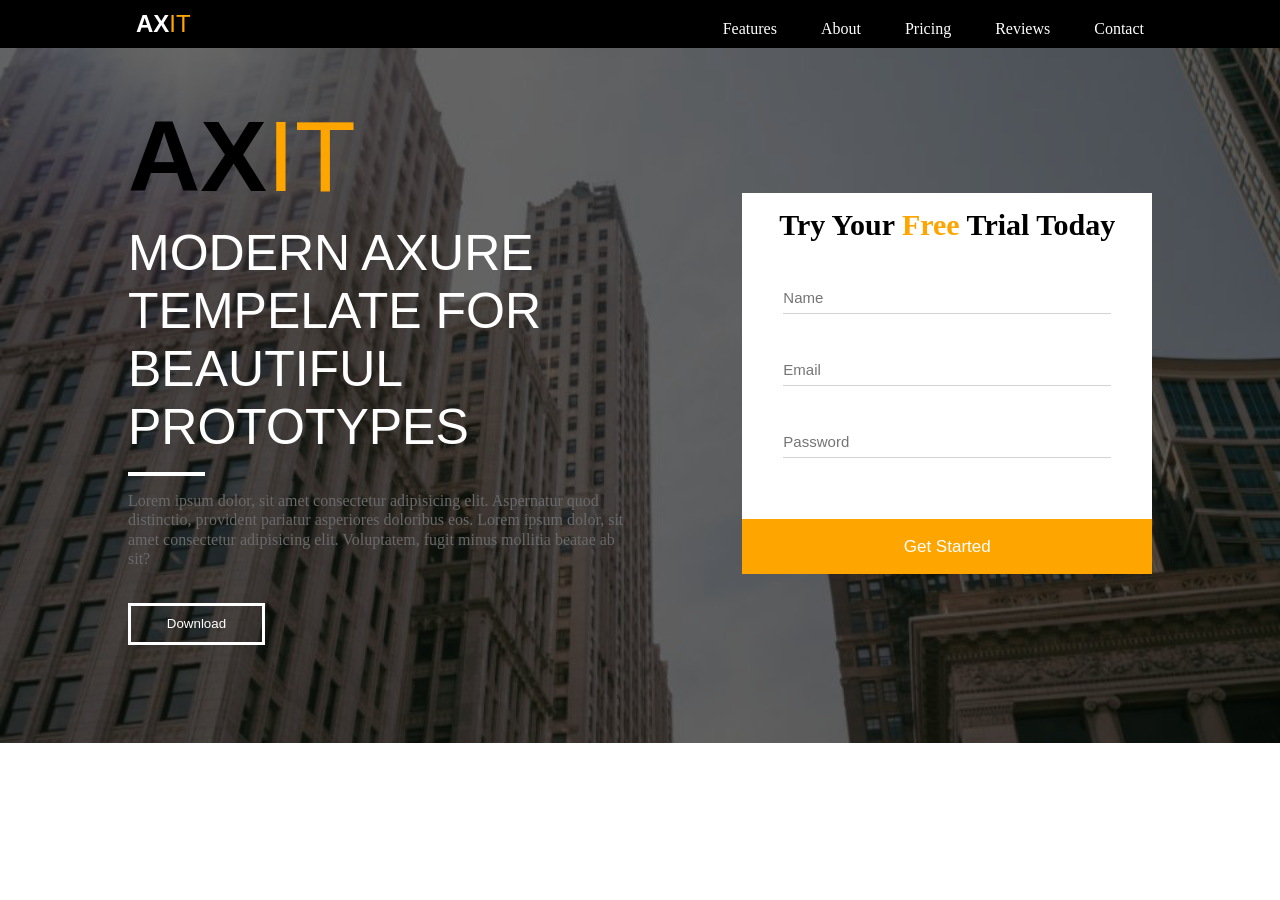
<file: Axit/index.html>
<!DOCTYPE html>
<html lang="en">
<head>
    <meta charset="UTF-8">
    <meta name="viewport" content="width=, initial-scale=1.0">
    <title>Nav</title>
    <link rel="stylesheet" href="assets/style.css">
</head>
<body>
     
    <nav>
        <div class="container">
            <h1>
                <a href="#">Ax<span class="orange">it</span></a>
            </h1>
            <ul class="float-right">
                <li >
                    <a href="">Features</a>
                </li>
                <li>
                    <a href="">About</a>
                </li>
                <li>
                    <a href="">Pricing</a>
                </li>
                <li>
                    <a href="">Reviews</a>
                
                </li>
                <li>
                    <a href="">Contact</a>
                </li>
            </ul>
            <div class="clear"></div>
            
        </div>
    </nav>
    <section class="bg-image">
        <div class="overlay">
            <div class="container">
                <div class="left-side">
                    <h2>AX<span class="orange">it</span></h2>
                    <p class="font-style">modern axure tempelate for beautiful prototypes</p>
                    <hr>
                    <p class="dimgrey">Lorem ipsum dolor, sit amet consectetur adipisicing elit. Aspernatur quod distinctio, provident pariatur asperiores doloribus eos. Lorem ipsum dolor, sit amet consectetur adipisicing elit. Voluptatem, fugit minus mollitia beatae ab sit?</p>
                    <button type="button" class="left">Download</button>
                </div>
                <div class="right-side bg-white">
                    <h3>Try Your <span class="free-color">Free</span> Trial Today</h3>
                     <form>
                    <input type="text" placeholder="Name" name="name">
                    <input type="email" placeholder="Email" name="email">
                    <input type="password" placeholder="Password" name="pass">
                    <button type="submit" class="right">Get Started</button>
                    </form>
                </div>
                <div class="clear2"></div>
            </div>
        </div>
            
    </section>
</body>
</html>
</file>
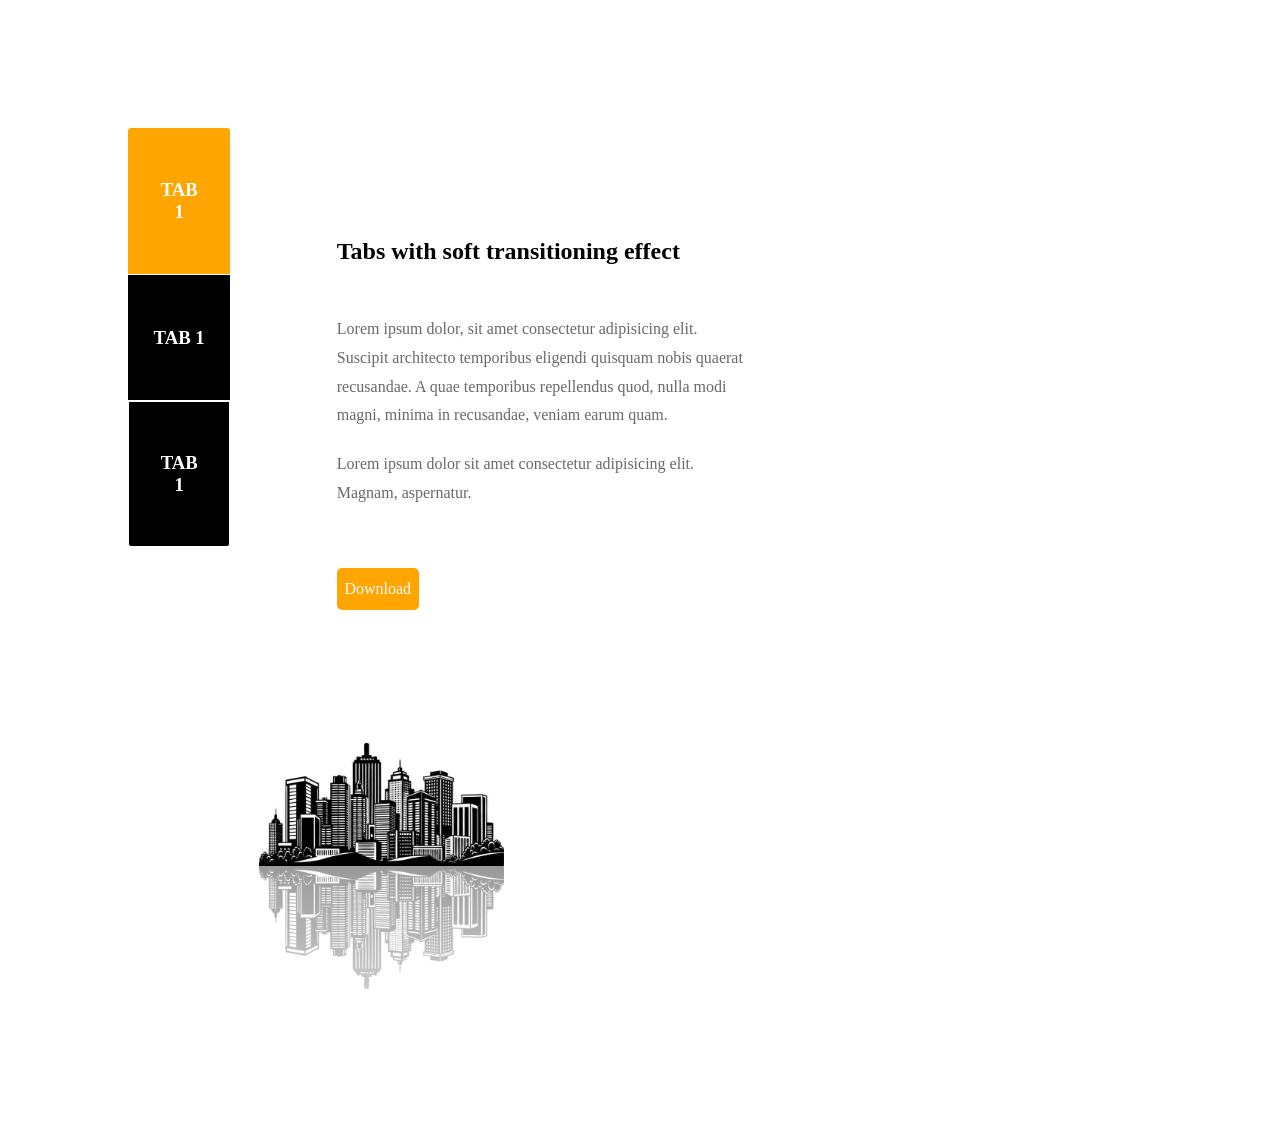
<file: Building-section/index.html>
<!DOCTYPE html>
<html lang="en">
<head>
    <meta charset="UTF-8">
    <meta name="viewport" content="width=device-width, initial-scale=1.0">
    <title>Building Section</title>
    <link rel="stylesheet" href="style.css">
</head>
<body>
    <section>
        <div class="container">
            <!-- Left side -->
            <div class="card">
               <div class="left-card border-top">
                    <h3>TAB 1</h3>
                </div>
            
                <div class="left-card black">
                    <h3>TAB 1</h3>
                </div>

                <div class="left-card black border-bottom">
                <h3>TAB 1</h3>
                </div> 
            </div> 
                
            <!-- center of page -->
            <div class="center-page">
                <div>
                    <h2>Tabs with soft transitioning effect</h2>
                    <p>Lorem ipsum dolor, sit amet consectetur adipisicing elit. Suscipit architecto temporibus eligendi quisquam nobis quaerat recusandae. A quae temporibus repellendus quod, nulla modi magni, minima in recusandae, veniam earum quam.</p>
                    <p>Lorem ipsum dolor sit amet consectetur adipisicing elit. Magnam, aspernatur.</p>
                    <a href="#">Download</a>
                </div>
            </div>
            <!-- picture -->
            <div class="pic">
                <img src="assests/images.jpg" alt="building">
            </div>
            
            
        </div>
    </section>
</body>
</html>
</file>
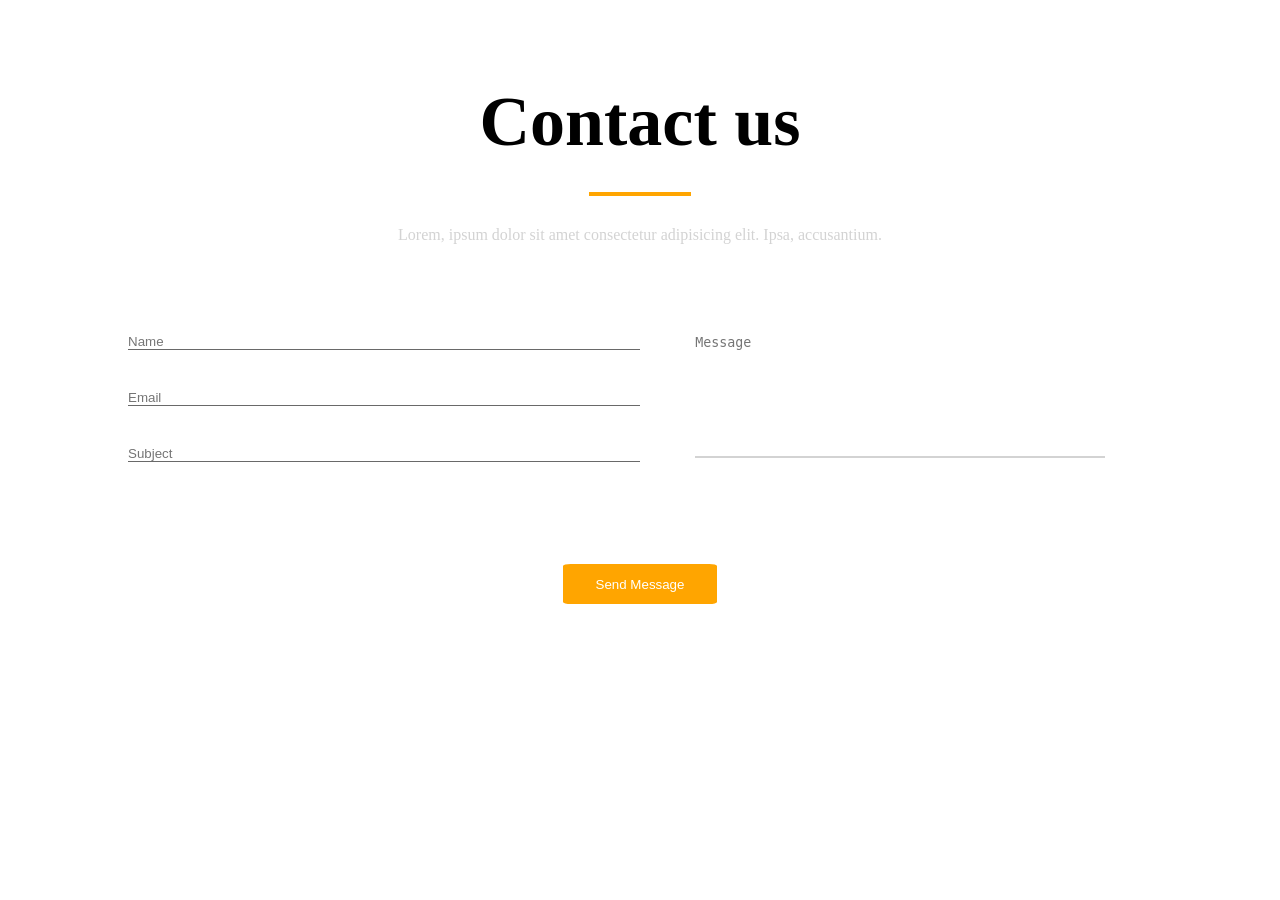
<file: contact-us/index.html>
<!DOCTYPE html>
<html lang="en">
<head>
    <meta charset="UTF-8">
    <meta name="viewport" content="width=device-width, initial-scale=1.0">
    <title>contact us</title>
    <link rel="stylesheet" href="style.css">
</head>
<body>
    <section>
        <div class="container">
            <h1>Contact us</h1>
            <hr>
            <p>Lorem, ipsum dolor sit amet consectetur adipisicing elit. Ipsa, accusantium.</p>
            <form method="post">
                <div class="inline-block">
                    <input type="text" name="name" placeholder="Name" class="style">
                    <input type="email" name="email" placeholder="Email" class="style">
                    <input type="text" name="subject" placeholder="Subject" class="style">
                </div>      
                <textarea name="message" placeholder="Message"></textarea>
                <button type="submit">Send Message</button>
            </form>
        </div>
    </section>
</body>
</html>
</file>
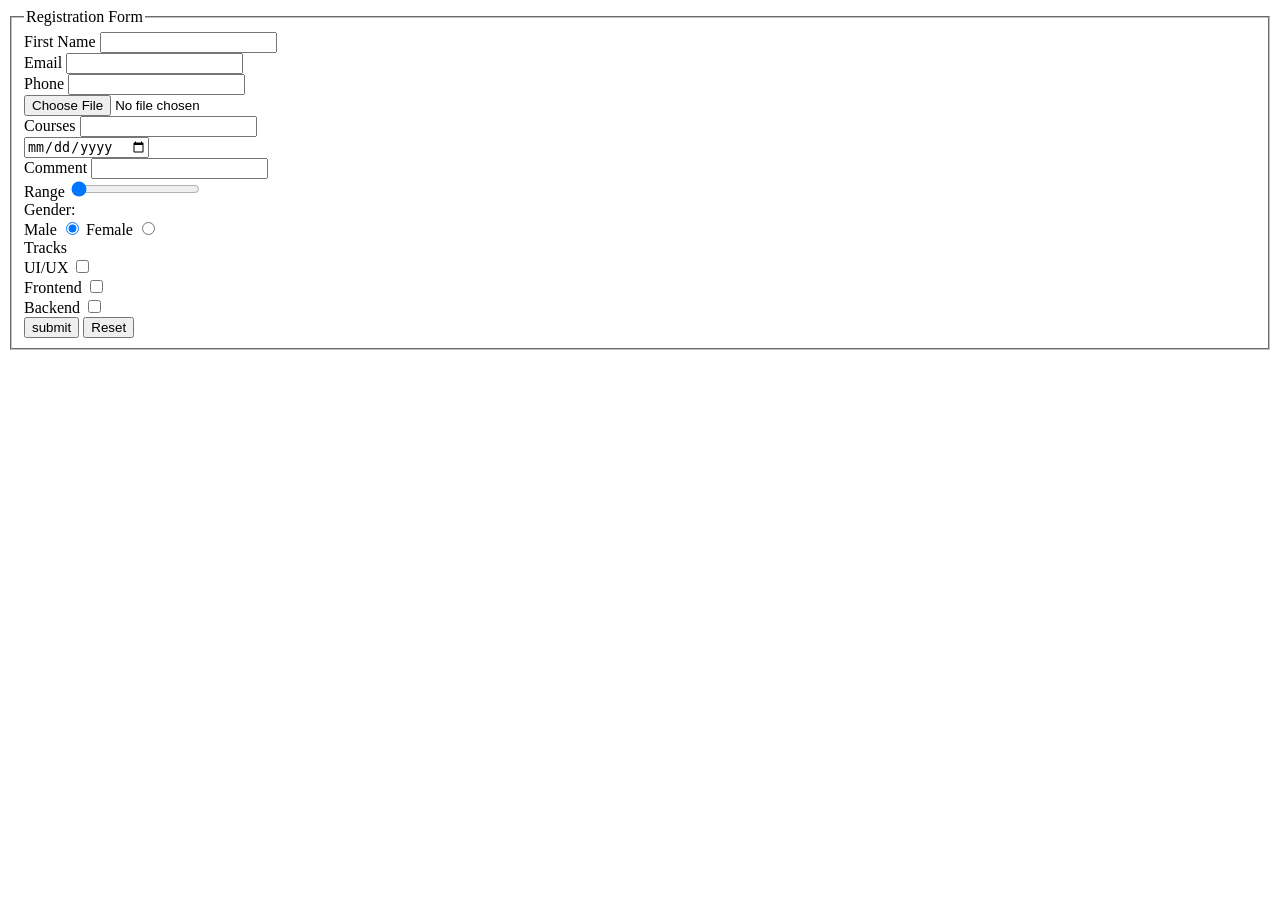
<file: Html Form/index.html>
<!DOCTYPE html>
<html lang="en">
<head>
    <meta charset="UTF-8">
    <meta name="viewport" content="width=device-width, initial-scale=1.0">
    <title>Register form</title>
</head>
<body>
    <form>
        <fieldset>
            <legend>Registration Form</legend>

            <label for="FName">First Name</label>
            <input type="text" maxlength="5" name="firstName" pattern="[A-Za-z]+" title="Enter 1 to 5 letters only. Numbers and special characters are not allowed." id="FName">
            <br>
            <label for="email">Email</label>
            <input type="email" id="email" name="Email" pattern="[a-z0-9._%+-]+@[a-z0-9.-]+\.[a-z]{2,4}$" required>
            <br>
            <label for="phone">Phone</label>
            <input type="tel" id="phone" name="Phone" pattern="^01[0125][0-9]{8}$"  maxlength="11">
            <br>
            <input type="file"  accept=".png,image/png">
            <br>
            <label for="course">Courses</label>
            <input list="courses" name="Course" id="course">
            <datalist id="courses">
                <option value="html"></option>
                <option value="css"></option>
                <option value="js"></option>
                <option value="react"></option>
            </datalist>
            <br>
            <input type="date" name="date" required>
            <br>
            <label for="comment">Comment</label>
            <input type="text" id="comment" mame="Comment" pattern="[A-Za-z]" required>
            <br>
            <label for="range">Range</label>
            <input type="range" min="100" max="200" value="100" name="Range" >
            <br>
            <label for="gender">Gender:</label>
            <br>
            <label for="male">Male</label>
            <input type="radio" name="Gender" id="male" checked>
            <label for="female">Female</label>
            <input type="radio" name="Gender" id="female" >
            <br>
            <label>Tracks</label>
            <br>
            <label for="ui">UI/UX</label>
            <input type="checkbox" name="ui_ux" id="ui">
            <br>
            <label for="front">Frontend</label>
            <input type="checkbox" name="frontend" id="front">
            <br>
            <label for="back">Backend</label>
            <input type="checkbox" name="backend" id="back">
            <br>
            <button type="submit">submit</button>
            <button type="reset">Reset</button>
        </fieldset>
        

    </form>
</body>
</html>
</file>
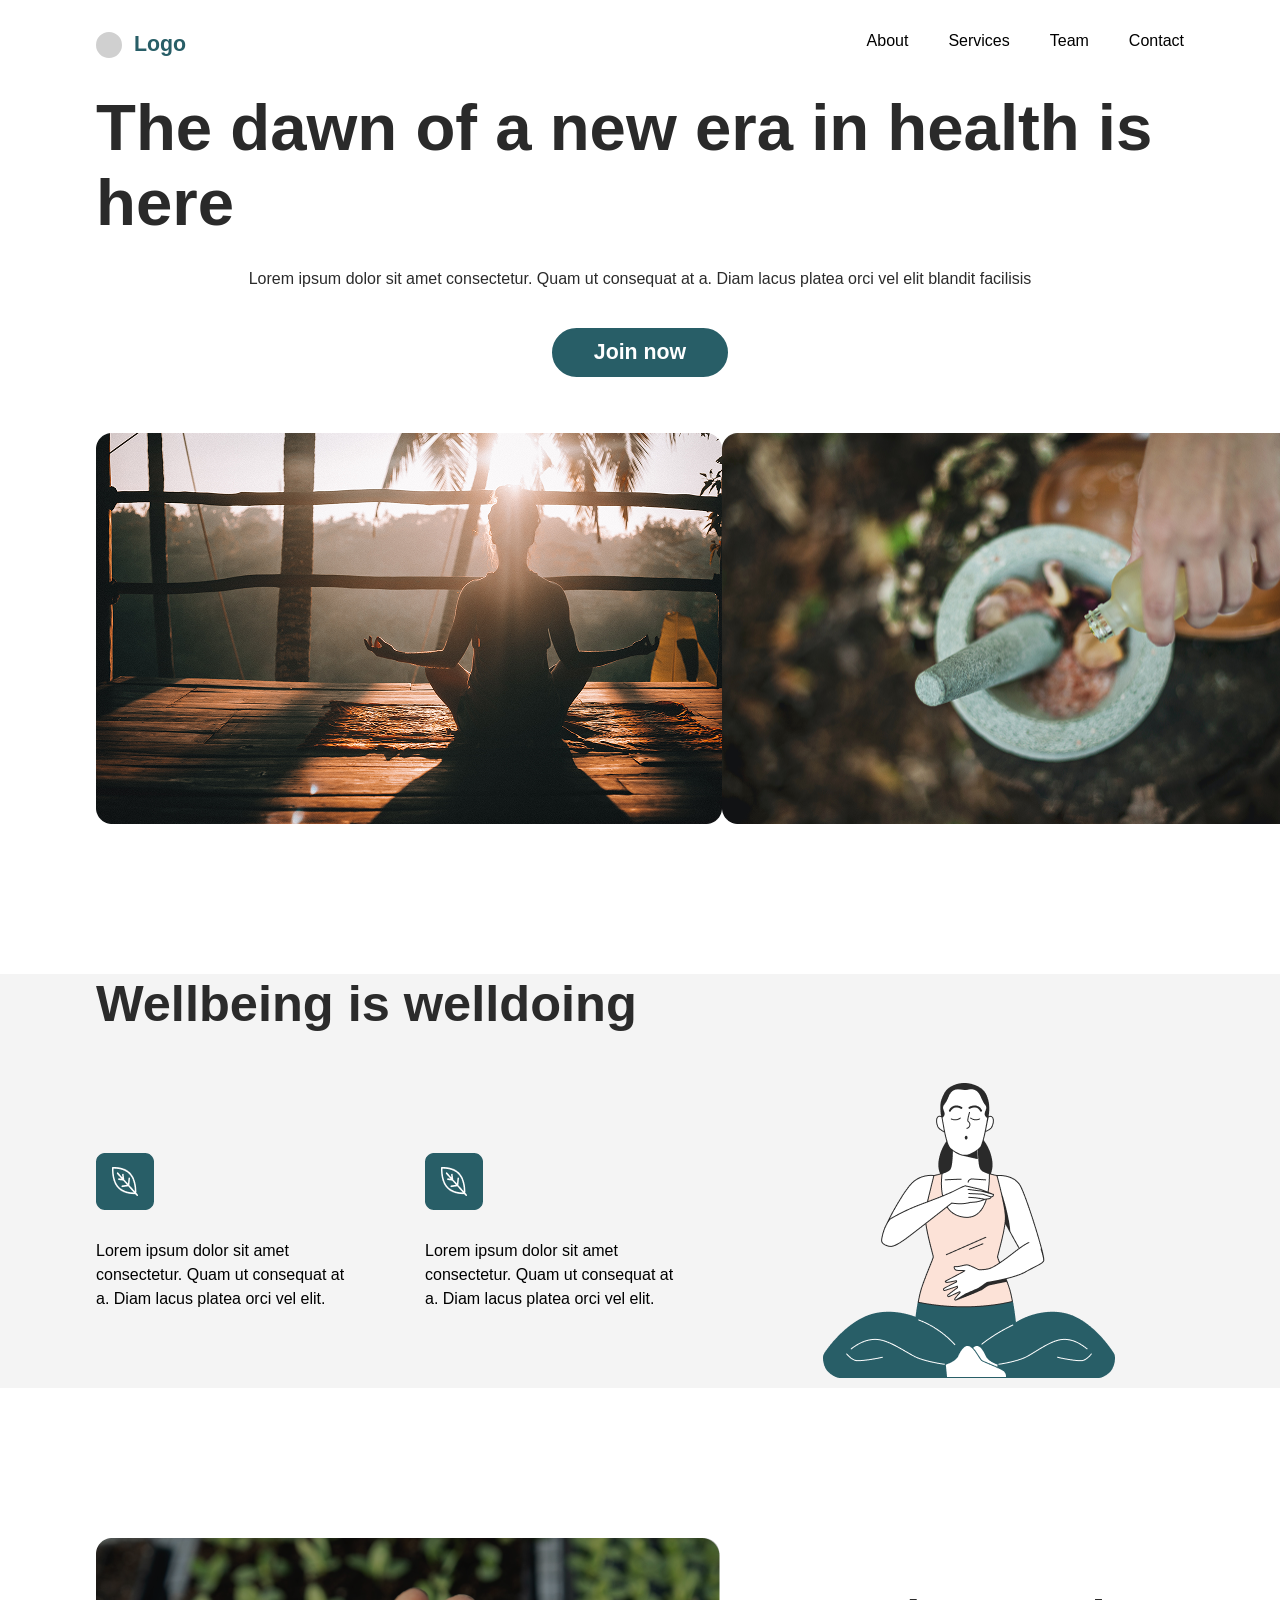
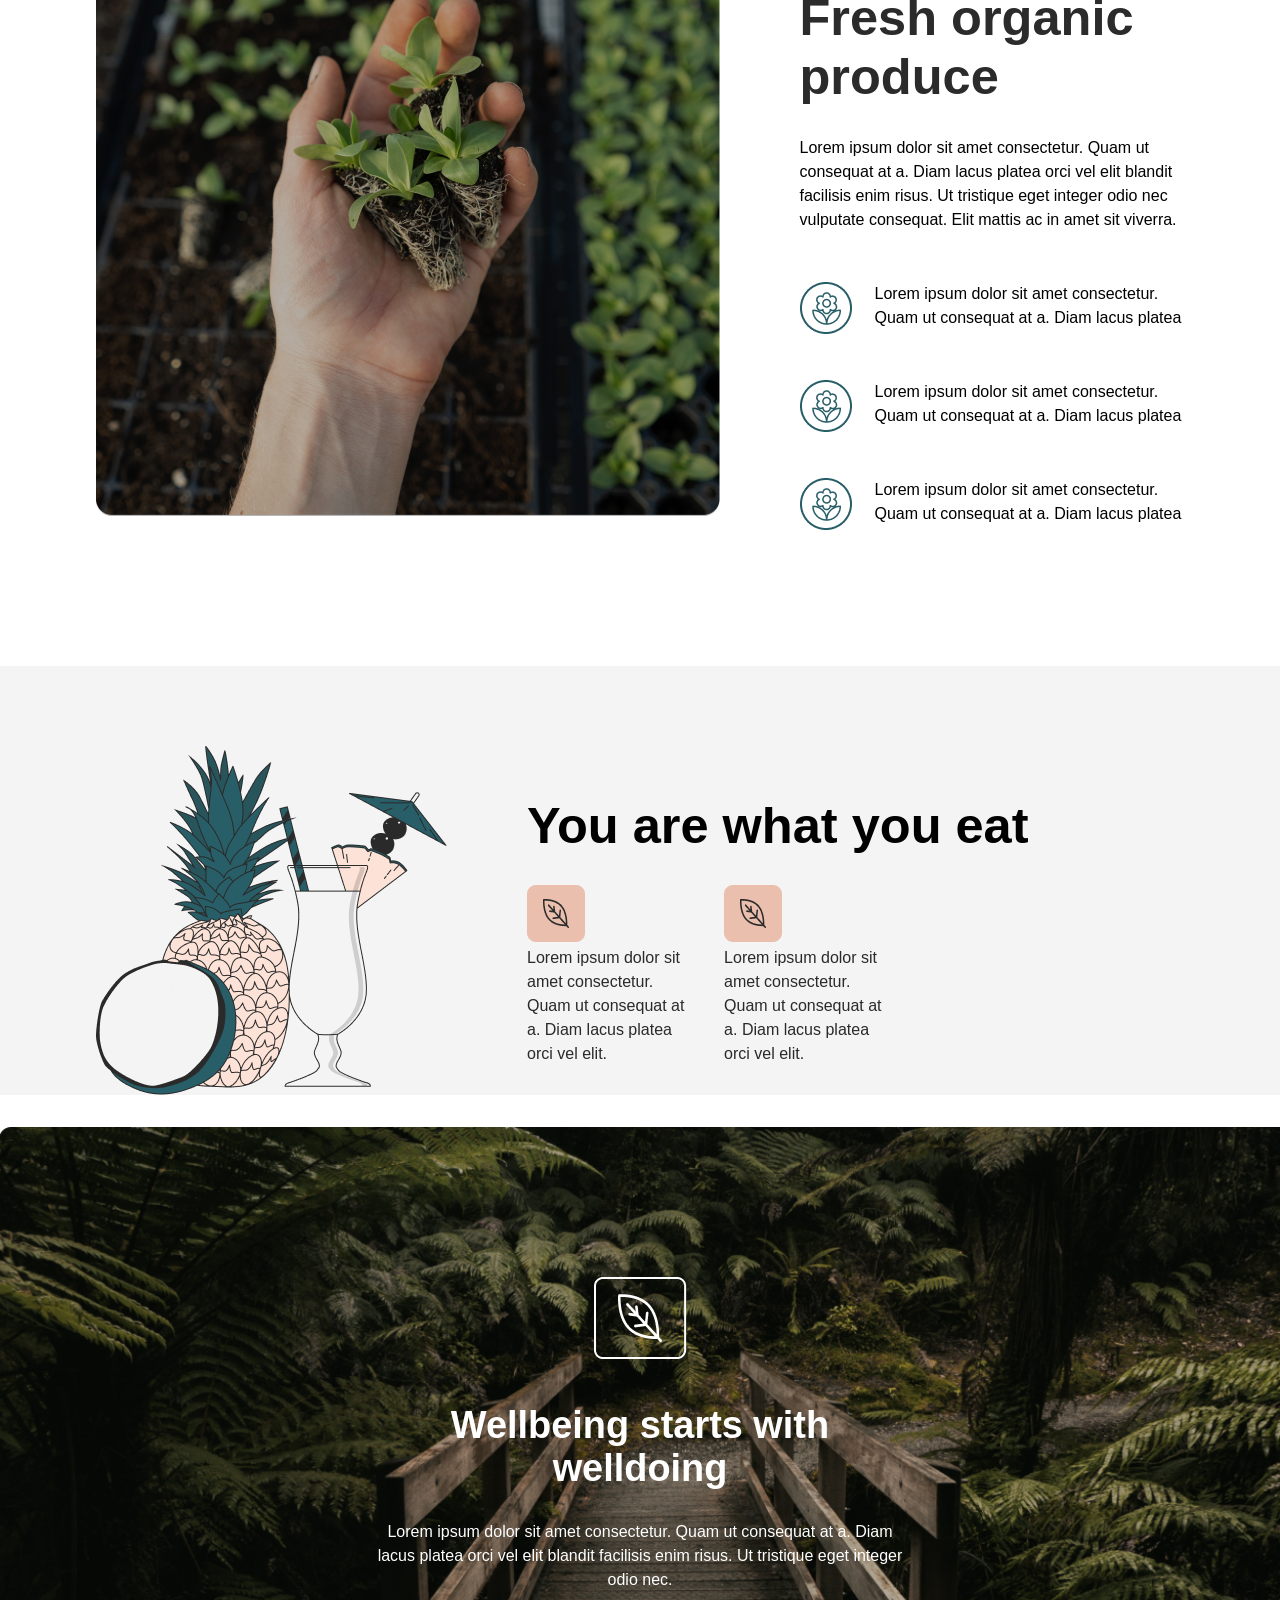
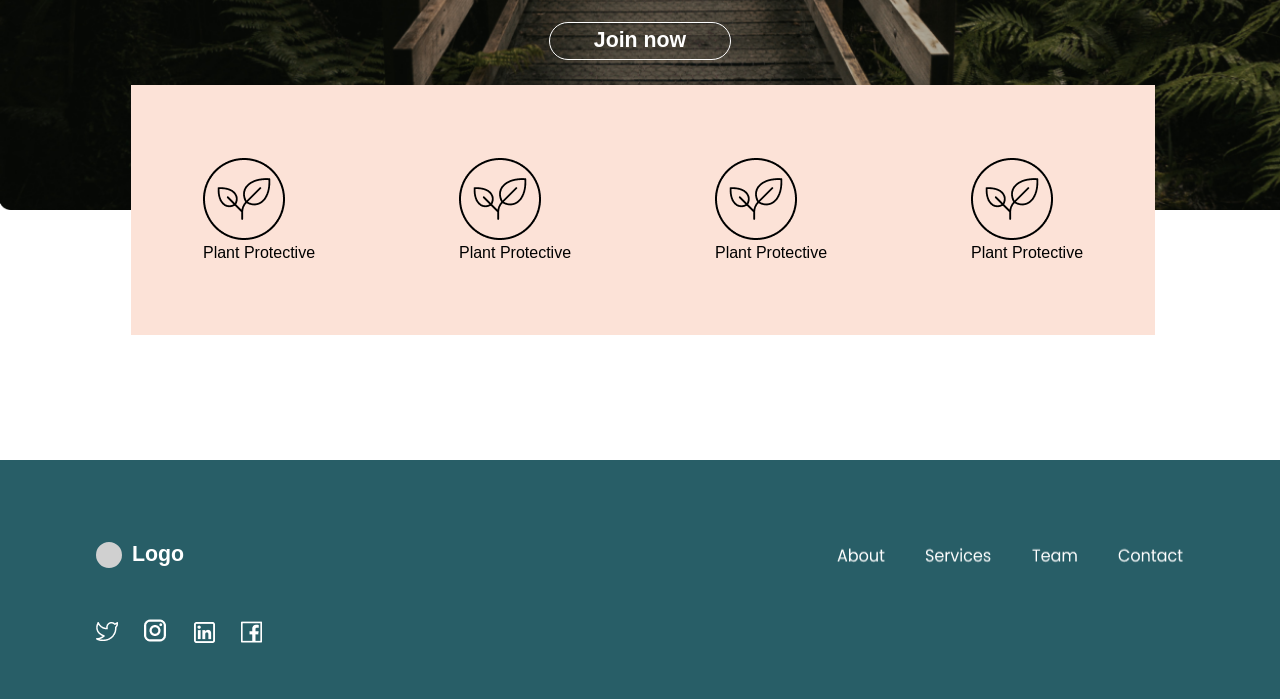
<file: Logo/index.html>
<!DOCTYPE html>
<html lang="en">
<head>
    <meta charset="UTF-8">
    <meta name="viewport" content="width=device-width, initial-scale=1.0">
    <title>Logo</title>
    <link rel="stylesheet" href="assets/style.css">
</head>
<body>
    <nav>
        <div class="container flex justify-between">
            <div class="logo flex">
                <div class="circle-logo"></div>
                <h1>Logo</h1>
            </div>
            <ul class="nav-ul flex">
                <li>About</li>
                <li>Services</li>
                <li>Team</li>
                <li>Contact</li>
            </ul>
        </div>
    </nav>
    <section>
        <div class="container main-sec">
            <h2>The dawn of a new era in health is here</h2>
            <p>Lorem ipsum dolor sit amet consectetur. Quam ut consequat at a. Diam lacus platea orci vel elit blandit facilisis</p>
            <button>Join now</button>
            <div class="main-img flex justify-between">
                <img src="assets/main-img-1.png" alt="image">
                <img src="assets/main-img2.png" alt="image">
            </div>
        </div>
    </section>
    <section class="bg-color">
        <div class="container wellbeing-sec">
            <h2>Wellbeing is welldoing</h2>
            <div class="wellbeing-cards flex">
                <div class="wellbeing-card">
                    <img src="assets/Group 1.png" alt="leaf">
                    <p>Lorem ipsum dolor sit amet consectetur. Quam ut consequat at a. Diam lacus platea orci vel elit.</p>
                </div>
                <div class="wellbeing-card">
                    <img src="assets/Group 1.png" alt="leaf">
                    <p>Lorem ipsum dolor sit amet consectetur. Quam ut consequat at a. Diam lacus platea orci vel elit.</p>
                </div>
                <img src="assets/Group.png" alt="woman">
            </div>
        </div>
    </section>
    <section>
        <div class="container fresh-produce-sec flex">
            <img src="assets/Group 15.png" alt="plant" class="img1">
            <div class="fresh-heading">
                <h2>Fresh organic produce</h2>
                <p>Lorem ipsum dolor sit amet consectetur. Quam ut consequat at a. Diam lacus platea orci vel elit blandit facilisis enim risus. Ut tristique eget integer odio nec vulputate consequat. Elit mattis ac in amet sit viverra.</p>
                <div class="fresh-details flex">
                    <img src="assets/Icon.png" alt="flower">
                    <p>Lorem ipsum dolor sit amet consectetur. Quam ut consequat at a. Diam lacus platea</p>
                </div>
                <div class="fresh-details flex">
                    <img src="assets/Icon.png" alt="flower">
                    <p>Lorem ipsum dolor sit amet consectetur. Quam ut consequat at a. Diam lacus platea</p>
                </div>
                <div class="fresh-details flex">
                    <img src="assets/Icon.png" alt="flower">
                    <p>Lorem ipsum dolor sit amet consectetur. Quam ut consequat at a. Diam lacus platea</p>
                </div>
            </div>
        </div>
    </section>
    <section class="bg-color">
        <div class="container what-you-eat flex">
            <img src="assets/Illustration 2.png" alt="pineapple">
            <div class="what-eat-heading">
                <h2>You are what you eat</h2>
                <div class="flex">
                    <div class="what-eat-details">
                        <img src="assets/Group 2.png" alt="leaf">
                        <p>Lorem ipsum dolor sit amet consectetur. Quam ut consequat at a. Diam lacus platea orci vel elit.</p>
                    </div>
                    <div class="what-eat-details">
                        <img src="assets/Group 2.png" alt="leaf">
                        <p>Lorem ipsum dolor sit amet consectetur. Quam ut consequat at a. Diam lacus platea orci vel elit.</p>
                    </div>
                    
                </div>
            </div>
        </div>
    </section>
    <section class="bg-img position-relative">
        <div class="container welldoing-starts-sec">
            <div class="welldoing-starts-details">
                <img src="assets/Icon2.png" alt="leaf">
                <h2>Wellbeing starts with welldoing</h2>
                <p>Lorem ipsum dolor sit amet consectetur. Quam ut consequat at a. Diam lacus platea orci vel elit blandit facilisis enim risus. Ut tristique eget integer odio nec.</p>
                <button>Join now</button>
            </div>
            
            
        </div>
        <div class="Plant-protective bg-flat-white flex justify-around">
                <div class="Plant-Protective-details">
                    <img src="assets/plant.png" alt="plant">
                    <p>Plant Protective</p>
                </div>
                <div class="Plant-Protective-details">
                    <img src="assets/plant.png" alt="plant">
                    <p>Plant Protective</p>
                </div>
                <div class="Plant-Protective-details">
                    <img src="assets/plant.png" alt="plant">
                    <p>Plant Protective</p>
                </div>
                <div class="Plant-Protective-details">
                    <img src="assets/plant.png" alt="plant">
                    <p>Plant Protective</p>
                </div>
            </div>
    </section>
    <footer class="bg-green">
        <div class="container">
            <div class="logo flex justify-between">
                <div class="flex">
                     <div class="circle-logo"></div>
                     <h2>Logo</h2>
                </div>
                <img src="assets/Nav Bar.png" alt="navbar">
            </div>
            <div class="icons">
                <img src="assets/Frame 2.png" alt="icons">
            </div>
        </div>
    </footer>
</body>
</html>
</file>
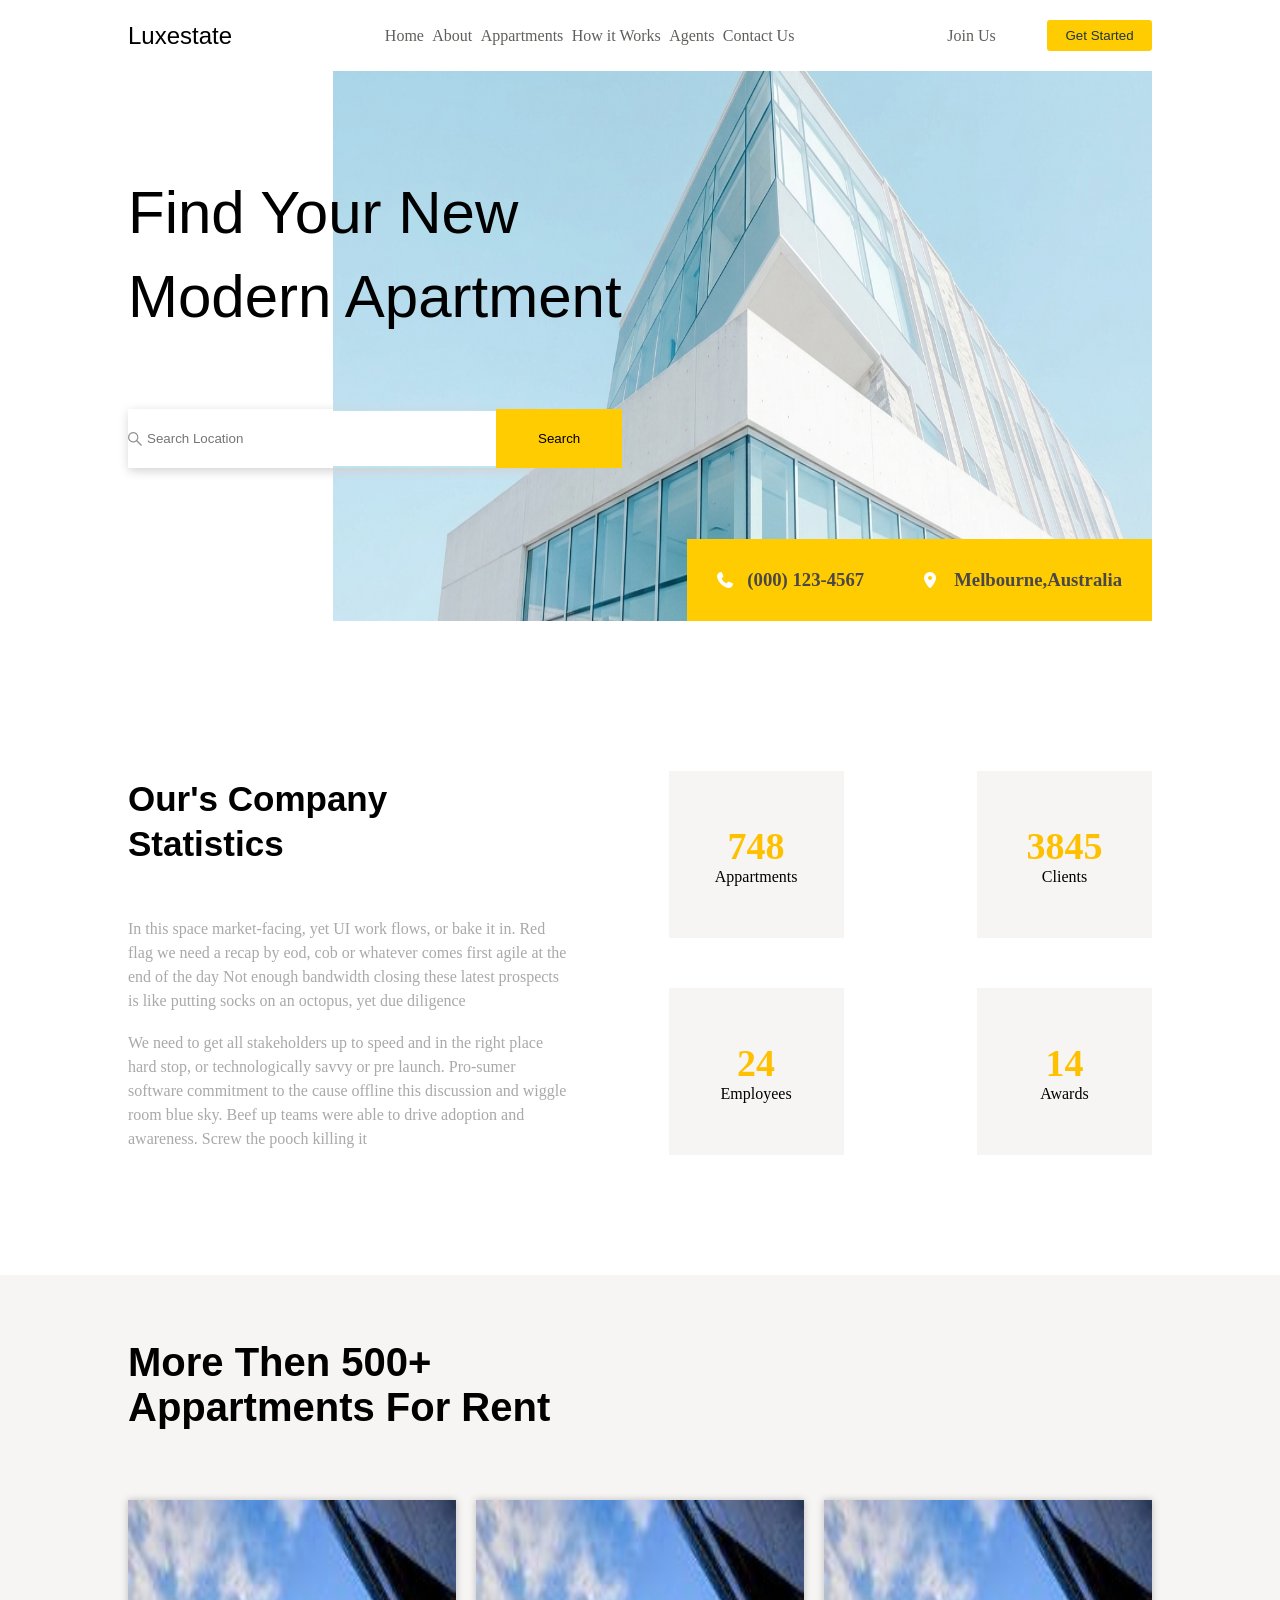
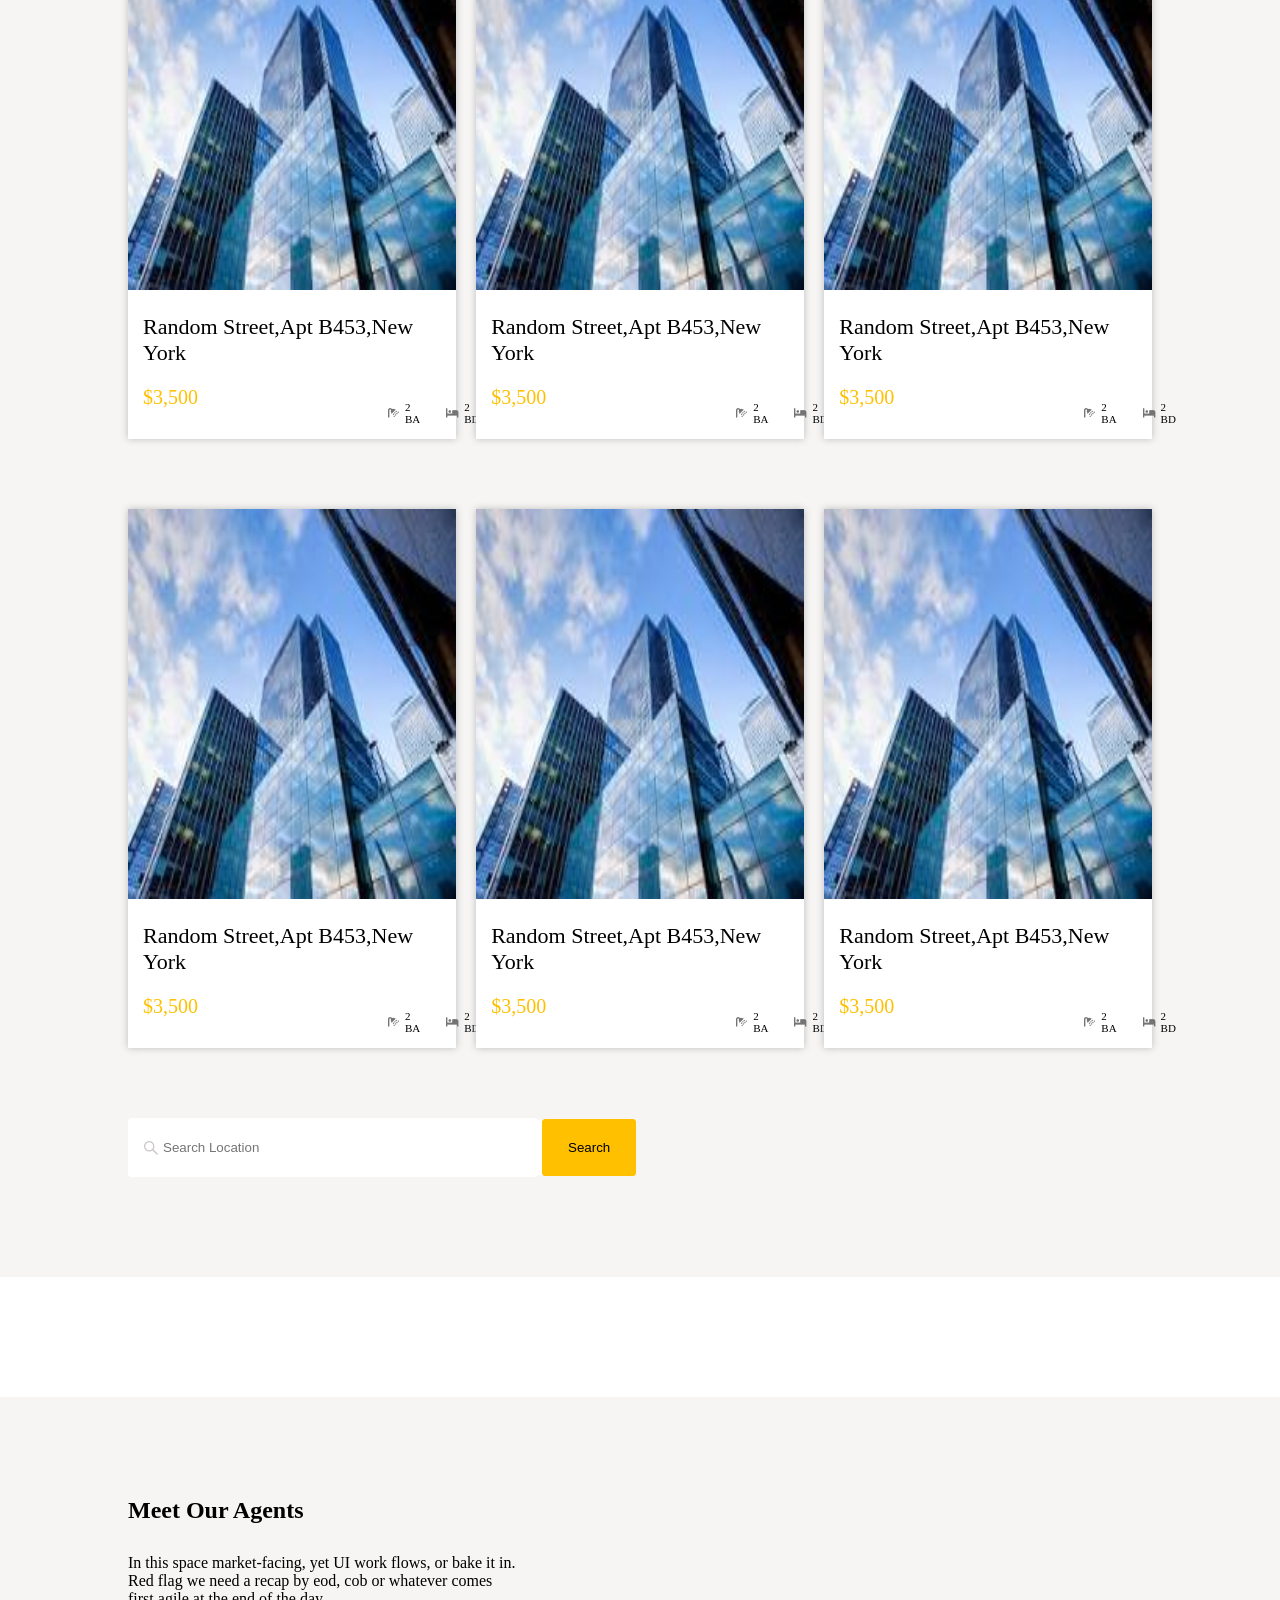
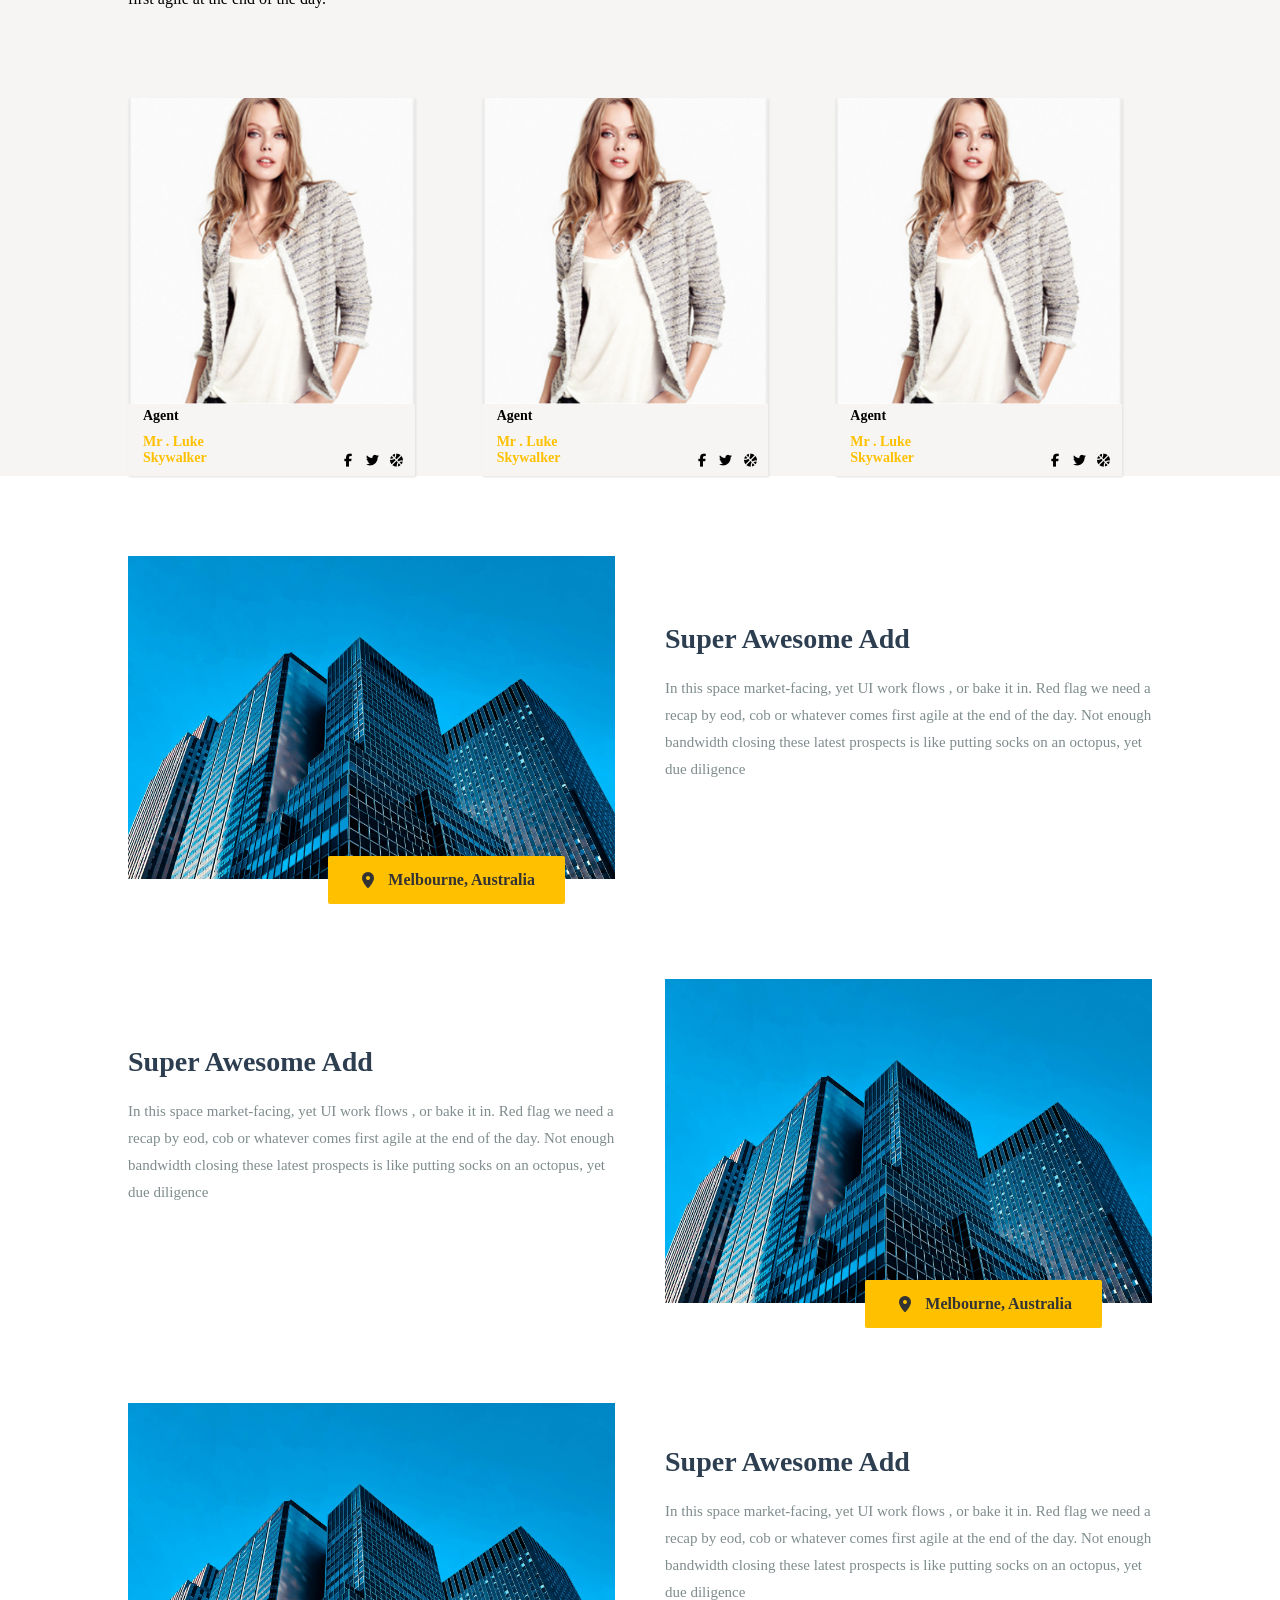
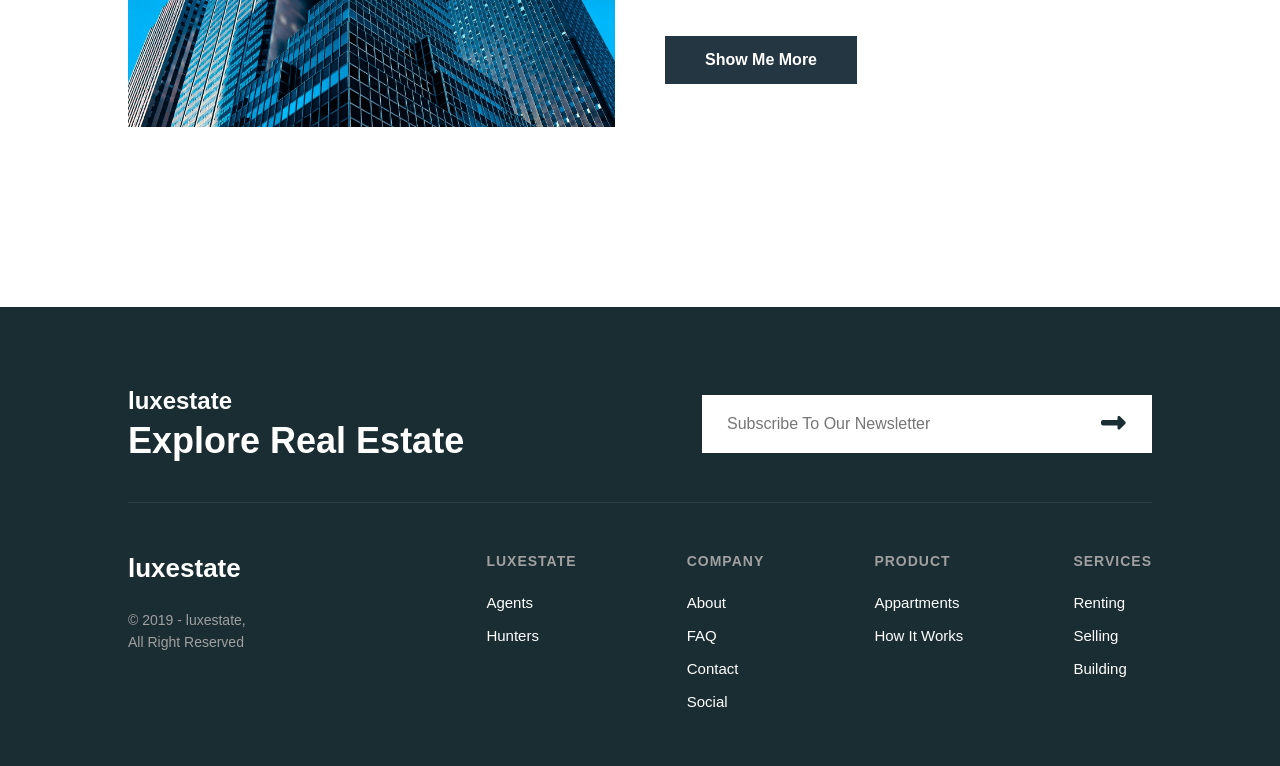
<file: luxestate/index.html>
<!DOCTYPE html>
<html lang="en">
<head>
    <meta charset="UTF-8">
    <meta name="viewport" content="width=device-width, initial-scale=1.0">
    <title>Luxestate</title>
    <link rel="stylesheet" href="assets/all.min.css">
    <link rel="stylesheet" href="assets/style.css">
</head>
<body>
    <nav>
        <div class="container flex justify-around align-item">
            <h1>Luxestate</h1>
            <ul class="ul-nav flex justify-around">
                <li>Home</li>
                <li>About</li>
                <li>Appartments</li>
                <li>How it Works</li>
                <li>Agents</li>
                <li>Contact Us</li>
            </ul>
            <div class="join-start flex align-item">
               <a href="#" class="join">Join Us</a>
                <button type="button" class="start">Get Started</button> 
            </div>
                
        </div>
    </nav>
    <!-- Home page -->
    <section>
        <div class="container bg-image relative">
            <h2 class="apartment">find your new <br> modern apartment </h2>
            <div class="search-box flex">
                <i class="fa-brands fa-sistrix"></i>
                <input type="text" placeholder="Search Location">
                <button class="">Search</button>
            </div>
            <div class="absolute flex">
                <div class="flex align-item border-yellow">
                    <i class="fa-solid fa-phone white-color"></i>
                    <h3 class="light-black">(000) 123-4567</h3>
                </div>
                <div class="flex align-item border-yellow">
                    <i class="fa-solid fa-location-dot white-color"></i>
                    <h3 class="light-black">Melbourne,Australia</h3>
                </div>
            </div>
        </div>
    </section>
    <!-- Company statistics-->
     <section>
        <div class="container company-stat flex">
            <div class="company-left">
                <h2>Our's Company <br> Statistics</h2>
                <p>In this space market-facing, yet UI work flows, or bake it in. Red flag we need a recap by eod, cob or whatever comes first agile at the end of the day Not enough bandwidth closing these latest prospects is like putting socks on an octopus, yet due diligence</p>
                <br>
                <p>We need to get all stakeholders up to speed and in the right place hard stop, or technologically savvy or pre launch. Pro-sumer software commitment to the cause offline this discussion and wiggle room blue sky. Beef up teams were able to drive adoption and awareness. Screw the pooch killing it</p>
            </div>
            <div class="company-right flex flex-wrap">
                <div class="company-card">
                    <h3>748</h3>
                    <p>Appartments</p>
                </div>
                <div class="company-card">
                    <h3>3845</h3>
                    <p>Clients</p>
                </div>
                <div class="company-card">
                    <h3>24</h3>
                    <p>Employees</p>
                </div>
                <div class="company-card">
                    <h3>14</h3>
                    <p>Awards</p>
                </div>
            </div>
        </div>
     </section>
     <section class="bg-lightbeige">
        <div class="container rent-sec">
            <h2>More Then 500+ <br> Appartments For Rent</h2>
            <div>
                <div class="rent-cards flex flex-wrap justify-around align-item">
                    <div class="rent-card">
                        <img src="assets/building1.png" alt="building">
                        <h3>Random Street,Apt B453,New York</h3>
                        <div class="flex rent-card-details">
                            <p>$3,500</p>
                            <i class="fa-solid fa-shower"></i>
                            <span>2 BA</span>
                            <i class="fa-solid fa-bed"></i>
                            <span>2 BD</span>
                        </div>
                    </div>
                    <div class="rent-card">
                        <img src="assets/building1.png" alt="building">
                        <h3>Random Street,Apt B453,New York</h3>
                        <div class="flex rent-card-details">
                            <p>$3,500</p>
                            <i class="fa-solid fa-shower"></i>
                            <span>2 BA</span>
                            <i class="fa-solid fa-bed"></i>
                            <span>2 BD</span>
                        </div>
                    </div>
                    <div class="rent-card">
                        <img src="assets/building1.png" alt="building">
                        <h3>Random Street,Apt B453,New York</h3>
                        <div class="flex rent-card-details">
                            <p>$3,500</p>
                            <i class="fa-solid fa-shower"></i>
                            <span>2 BA</span>
                            <i class="fa-solid fa-bed"></i>
                            <span>2 BD</span>
                        </div>
                    </div>
                    <div class="rent-card">
                        <img src="assets/building1.png" alt="building">
                        <h3>Random Street,Apt B453,New York</h3>
                        <div class="flex rent-card-details">
                            <p>$3,500</p>
                            <i class="fa-solid fa-shower"></i>
                            <span>2 BA</span>
                            <i class="fa-solid fa-bed"></i>
                            <span>2 BD</span>
                        </div>
                    </div>
                    <div class="rent-card">
                        <img src="assets/building1.png" alt="building">
                        <h3>Random Street,Apt B453,New York</h3>
                        <div class="flex rent-card-details">
                            <p>$3,500</p>
                            <i class="fa-solid fa-shower"></i>
                            <span>2 BA</span>
                            <i class="fa-solid fa-bed"></i>
                            <span>2 BD</span>
                        </div>
                    </div>
                    <div class="rent-card">
                        <img src="assets/building1.png" alt="building">
                        <h3>Random Street,Apt B453,New York</h3>
                        <div class="flex rent-card-details">
                            <p>$3,500</p>
                            <i class="fa-solid fa-shower"></i>
                            <span>2 BA</span>
                            <i class="fa-solid fa-bed"></i>
                            <span>2 BD</span>
                        </div>
                    </div>
                </div>
            </div>
                <div class="flex">
                    <div class="search-location-box flex align-item">
                        <i class="fa-brands fa-sistrix"></i>
                        <input type="text" placeholder="Search Location">
                        <button>Search</button>
                    </div>
                </div> 
            </div>    
        </div>
     </section>
     <section class="bg-lightbeige">
        <div class="container meet-agents-sec">
            <h2>Meet Our Agents</h2>
            <p>In this space market-facing, yet UI work flows, or bake it in. <br> Red flag we need a recap by eod, cob or whatever comes <br> first agile at the end of the day.</p>
            <div class="meet-agents-cards flex">
                <div class="meet-agents-card">
                    <img src="assets/agent_image_1.png" alt="agent">
                    <h3>Agent</h3>
                    <div class="agent-card-details flex justify-around">
                        <h3>Mr . Luke <br> Skywalker</h3>
                        <ul class="flex">
                            <li><i class="fa-brands fa-facebook-f"></i></li>
                            <li><i class="fa-brands fa-twitter"></i></li>
                            <li><i class="fa-solid fa-basketball"></i></li>
                        </ul>
                    </div>
                </div>
                <div class="meet-agents-card">
                    <img src="assets/agent_image_1.png" alt="agent">
                    <h3>Agent</h3>
                    <div class="agent-card-details flex justify-around">
                        <h3>Mr . Luke <br> Skywalker</h3>
                        <ul class="flex">
                            <li><i class="fa-brands fa-facebook-f"></i></li>
                            <li><i class="fa-brands fa-twitter"></i></li>
                            <li><i class="fa-solid fa-basketball"></i></li>
                        </ul>
                    </div>
                </div>
                <div class="meet-agents-card">
                    <img src="assets/agent_image_1.png" alt="agent">
                    <h3>Agent</h3>
                    <div class="agent-card-details flex justify-around">
                        <h3>Mr . Luke <br> Skywalker</h3>
                        <ul class="flex">
                            <li><i class="fa-brands fa-facebook-f"></i></li>
                            <li><i class="fa-brands fa-twitter"></i></li>
                            <li><i class="fa-solid fa-basketball"></i></li>
                        </ul>
                    </div>
                </div>
            </div>
        </div>
     </section>
     <!-- Super Awesome Add Section -->
<section class="awesome-adds-section">
  <div class="container">
    <div class="add-row flex">
      <div class="add-image-col">
        <img src="assets/building2.png.jpg" alt="Building">
        <div class="location-tag">
          <i class="fas fa-map-marker-alt"></i> Melbourne, Australia
        </div>
      </div>
      <div class="add-text-col">
        <h2>Super Awesome Add</h2>
        <p>In this space market-facing, yet UI work flows , or bake it in. Red flag we need a recap by eod, cob or whatever comes first agile at the end of the day. Not enough bandwidth closing these latest prospects is like putting socks on an octopus, yet due diligence</p>
      </div>
    </div>

    <div class="add-row flex row-reverse">
      <div class="add-image-col">
        <img src="assets/building2.png.jpg" alt="Building">
        <div class="location-tag location-right">
          <i class="fas fa-map-marker-alt"></i> Melbourne, Australia
        </div>
      </div>
      <div class="add-text-col">
        <h2>Super Awesome Add</h2>
        <p>In this space market-facing, yet UI work flows , or bake it in. Red flag we need a recap by eod, cob or whatever comes first agile at the end of the day. Not enough bandwidth closing these latest prospects is like putting socks on an octopus, yet due diligence</p>
      </div>
    </div>

    <div class="add-row flex">
      <div class="add-image-col">
        <img src="assets/building2.png.jpg" alt="Building">
      </div>
      <div class="add-text-col">
        <h2>Super Awesome Add</h2>
        <p>In this space market-facing, yet UI work flows , or bake it in. Red flag we need a recap by eod, cob or whatever comes first agile at the end of the day. Not enough bandwidth closing these latest prospects is like putting socks on an octopus, yet due diligence</p>
        <button class="btn-dark">Show Me More</button>
      </div>
    </div>

  </div>
</section>
<!-- Footer Section -->
<footer class="main-footer">
  <div class="container">
    
    <!-- Top Footer Part -->
    <div class="footer-top flex">
      <div class="footer-title">
        <span>luxestate</span>
        <h2>Explore Real Estate</h2>
      </div>
      <div class="footer-newsletter">
        <form class="flex">
          <input type="email" placeholder="Subscribe To Our Newsletter">
          <button type="submit">
            <i class="fas fa-long-arrow-alt-right"></i> <!-- أو سهم عادي &rarr; -->
          </button>
        </form>
      </div>
    </div>

    <hr class="footer-divider">

    <!-- Bottom Footer Part -->
    <div class="footer-bottom flex">
      <!-- Brand & Copyright -->
      <div class="footer-brand-col">
        <h3>luxestate</h3>
        <p>&copy; 2019 - luxestate,<br>All Right Reserved</p>
      </div>

      <!-- Links Columns Container -->
      <div class="footer-links-wrapper flex">
        <div class="footer-col">
          <h4>LUXESTATE</h4>
          <ul>
            <li><a href="#">Agents</a></li>
            <li><a href="#">Hunters</a></li>
          </ul>
        </div>

        <div class="footer-col">
          <h4>COMPANY</h4>
          <ul>
            <li><a href="#">About</a></li>
            <li><a href="#">FAQ</a></li>
            <li><a href="#">Contact</a></li>
            <li><a href="#">Social</a></li>
          </ul>
        </div>

        <div class="footer-col">
          <h4>PRODUCT</h4>
          <ul>
            <li><a href="#">Appartments</a></li>
            <li><a href="#">How It Works</a></li>
          </ul>
        </div>

        <div class="footer-col">
          <h4>SERVICES</h4>
          <ul>
            <li><a href="#">Renting</a></li>
            <li><a href="#">Selling</a></li>
            <li><a href="#">Building</a></li>
          </ul>
        </div>
      </div>
    </div>

  </div>
</footer>
</body>
</html>
</file>
<file: Axit/assets/style.css>
/* reset style */
*{
    padding: 0;
    margin: 0;
    box-sizing: border-box;
}
a{
    text-decoration: none;
    color: white;
}
ul{
    list-style: none;
}
.orange{
    color: orange;
    font-weight: 400;
}

/* global style */
.container{
    width: 80%;
    margin: auto;
}
.font-style{
    text-transform: uppercase;
    font-size: 50px;
    font-family: Verdana, Geneva, Tahoma, sans-serif;
    color:white;
    padding-bottom: 3%;
}
.bg-image{
    background-image: url(building.jpg);
    background-repeat: no-repeat;
    background-size: 100%;
}
div.overlay{
    height: 100%;
    background-color: rgba(0, 0, 0, 0.6);
}
.dimgrey{
    color: dimgrey;
    padding-top: 3%;
    padding-bottom: 3%;
    font-family: 25px;
    line-height: 1.2;
}
.bg-white{
    background-color: white;
    width: 20%;
}
.free-color{
    color: orange;
}
/* custom style */
nav{
    background-color: black;
    padding: 10px;
}
h1{
    float: left;
    text-transform: uppercase;
    font-family: 'Segoe UI', Tahoma, Geneva, Verdana, sans-serif;
}
ul{
    float: right;
}
.clear{
    clear: both;
}
li{
    display: inline-block;
    padding-top: 10px;
    margin-left: 40px;
}
/* end Nav */
.left-side{
    float: left;
    width: 50%;
}
.right-side{
    float:right;
    margin-top: 145px;
    text-align: center;
    width: 40%;
}
.clear2{
    clear: both;
}
h2{
    font-size: 100px;
    text-transform: uppercase;
    font-family: 'Segoe UI', Tahoma, Geneva, Verdana, sans-serif;
    padding-top: 10%;
    padding-bottom: 2%;
}
hr{
    width: 15%;
    border: 2px solid white;
}
button.left{
    background-color: transparent;
    color: white;
    border: 3px solid white;
    padding: 2% 7%;
    margin-top: 20px;
    margin-bottom: 98px;
}
/* end of left side */
h3{
    margin-bottom: 2%;
    padding-top: 15px;
    font-size: 30px;
}
input{
    display: block;
    margin: auto;
    margin-top: 10%;
    border: none;
    border-bottom: 1px solid lightgray;
    font-size: 15px;
    width: 80%;
    line-height: 2;
}
button.right{
    color: white;
    background-color: orange;
    margin-top: 15%;
    width: 100%;
    padding-top: 4%;
    padding-bottom: 4%;
    border: 1px solid orange;
    font-size: 17px;
}
.overlay{
    height: 100%;
    width: 100%;
    background-color: black;
}
</file>
<file: Building-section/style.css>
/* Reset style */
*{
    margin: 0;
    padding: 0;
    box-sizing: border-box;
}
/* Global style */
.container{
    width: 80%;
    margin: 10% auto;
}
div.black{
    background-color: black;
}
.padding-bottom{
    padding-bottom: 5%;    
}

/* custom style */

/* start of left side */
.card{
    display: inline-block;
    width: 10%;
}
.left-card{
    color: white;
    background-color: orange;
    width: 100%;
    margin-bottom: 1px;
}
div.border-top{
    border-style: solid;
    border-color: orange;
    border-width: 1px;
    border-top-left-radius: 3px;
    border-top-right-radius: 3px ;
    box-sizing: border-box;
}
div.border-bottom{
    border-style: solid;
    border-radius: black;
    border-width: 1px;
    border-bottom-right-radius: 3px;
    border-bottom-left-radius: 3px;
}
.left-card h3{
    padding: 50% 25%;
    text-align: center;
    display: inline-block;
}
/* End of left side */

/* start of center page */
.center-page{
    vertical-align: top;
    width: 40%;
    margin-left: 10% ;
    margin-top: 110px;
    display: inline-block;
}
p{
    color:dimgray;
    line-height: 1.8;
    margin-bottom: 20px;
}
h2{
    padding-bottom: 50px;
}
a{
    text-decoration: none;
    display: inline-block;
    margin-top:40px;
    color: white;
    background-color: orange;
    width: 20%;
    text-align: center;
    padding-top: 10px;
    padding-bottom: 10px;
    border: 2px solid orange;
    border-radius: 5px;
}
/* end of center page */
/* start pic */
.pic{
    display: inline-block;
    width: 30%;
    margin-left: 100px;
    margin-bottom: 150px;
}
.pic img{
    width: 80%;
    display: block;
    margin: auto;
    padding-top: 40%;
    -webkit-box-reflect: below 0px
    linear-gradient(
        transparent,
        rgba(255,255,255,0.4)
    )
}
</file>
<file: contact-us/style.css>
/* reset style */
*{
    margin: 0;
    padding: 0;
    box-sizing: border-box;
}
/* global style */
.container{
    width: 80%;
    margin: auto;
}
.style{
    display: block;
    border: none;
    border-bottom: 1px solid dimgray;
}
.inline-block{
    display: inline-block;
    width: 50%;
}
/* custom style */
h1{
    text-align: center;
    margin-top: 8%;
    font-size: 70px;
    margin-bottom: 30px;
}
hr{
 width: 10%;
 margin: auto;
 border: 2px solid orange;   
}
p{
    text-align: center;
    margin-top: 30px;
    color: lightgray;
}
input{
    width: 100%;
    margin-top: 40px;
}
form{
    margin-top: 50px;
}
textarea{
    resize: none;
    vertical-align: top;
    margin-top: 4%;
    margin-left: 5%;
    width: 40%;
    padding-bottom: 91px;
    border: none;
    border-bottom: 2px solid lightgray;
}
button{
    color: white;
    background-color: orange;
    border: 2px solid orange;
    border-radius: 5%;
    text-align: center;
    display: block;
    margin: auto;
    margin-top: 10%;
    padding: 1% 3%;
}
</file>
<file: Logo/assets/style.css>
/* Reset style */
*{
    margin: 0;
    padding: 0;
    box-sizing: border-box;
    font-family: "Poppins", sans-serif;
}
a{
    text-decoration: none;
}
ul{
    list-style: none;
}
/* Global style */
.container{
    width: 85%;
    margin: auto;
    margin-top: 32px;
}
.flex{
    display: flex;
}
.justify-between{
    justify-content: space-between;
}
.bg-color{
    background-color: #F4F4F4;
}
.justify-around{
    justify-content: space-around;
}
.position-relative{
    position: relative;
}
.bg-green{
    background-color: #285E67;
}
/* custom style */
/* nav-bar */
.circle-logo{
    background-color: #D0D0D0;
    width: 26px;
    height: 26px;
    border: 2px solid #D0D0D0;
    border-radius: 50%;
}
h1{
    font-weight: 600;
    font-size: 21.33px;
    color: #285E67;
    margin-left: 12px;
}
.nav-ul li{
    margin-left: 40px;
}
/* main-section */
.main-sec h2{
    color: #2A2A2A;
    font-weight: 600;
    font-size: 65.34px;
}
.main-sec p{
    color: #2B2B2B;
    font-weight: 400;
    font-size: 16px;
    text-align: center;
    margin-top: 30px;
}
.main-sec button{
    color: #FFFFFF;
    font-weight: 600;
    font-size: 21.33px;
    background-color: #285E67;
    display: block;
    margin: auto;
    margin-top: 40px;
    padding: 10px 40px;
    border: 2px solid #285E67;
    border-radius: 67px;
}
.main-img{
    margin-top: 56px;
    margin-bottom: 150px;
}
/* wellbeing section */
.wellbeing-sec h2{
    color: #2B2B2B;
    font-weight: 600;
    font-size: 50.52px;
}
.wellbeing-card{
    width: 260px;
    margin-top: 70px;
    margin-right: 69px;
}
.wellbeing-card p{
    line-height: 24px;
    margin-top: 15px;
}
.wellbeing-cards img{
    padding-top: 50px;
    padding-bottom: 10px;
    margin: auto;
}
/* fresh produce section */
.fresh-heading{
    height: 474px;
    width: 623.5px;
}
.fresh-produce-sec{
    margin-top: 150px;
    margin-bottom: 150px;
}
.fresh-produce-sec .img1{
    margin-right: 80px;
    width: 623.5px;
    height: 578px;
}
.fresh-heading h2{
    padding-top: 50px;
    margin-bottom: 30px;
    font-weight: 600;
    font-size: 50.52px;
    color: #2B2B2B;
}
.fresh-heading p{
    margin-bottom: 50px;
    font-weight: 400;
    line-height: 24px;
}
.fresh-details img{
    width: 52px;
    height: 52px;
    margin-right: 23px;
}
/* what you eat section */
.what-you-eat{
    padding-top: 80px;
}
.what-eat-heading{
    margin-left: 80px;
}
.what-eat-heading h2{
    font-weight: 600;
    font-size: 50.52px;
    padding-top: 50px;
    margin-bottom: 30px;
}
.what-eat-heading p{
    color: #2A2A2A;
    font-weight: 400;
    line-height: 24px;
    margin-right: 30px;
}
.what-eat-details{
    width: 30%;
}
/* welldoing starts section */
 .welldoing-starts-sec{
    padding-bottom: 100px;
 }
.bg-img{
    background-image: url(bg-img.png);
    background-repeat: no-repeat;
    background-size: cover;
}
.welldoing-starts-details{
    width: 50%;
    margin: auto;
    text-align: center;
}
.welldoing-starts-details img{
    padding-top: 150px;
}
.welldoing-starts-details h2{
    color: #FFFFFF;
    font-weight: 600;
    font-size: 37.9px;
    margin-top: 40px;
}
.welldoing-starts-details p{
    color: #FFFFFF;
    font-weight: 400;
    line-height: 24px;
    margin-top: 30px;
    margin-bottom: 30px;
}
.welldoing-starts-details button{
    color: #FFFFFF;
    background-color: transparent;
    border: 1px solid white;
    border-radius: 67px;
    font-weight: 600;
    font-size: 21.33px;
    padding: 1% 8%;
    margin-bottom: 50px;

}
.bg-flat-white{
    background-color: #FCE2D7;
}
.Plant-protective{
    width: 80%;
    height: 250px;
    margin-top: 40px;
    position: absolute;
    bottom: -125px;
    right: 125px;
    align-items: center;
}
/* footer */
footer{
    margin-top: 250px;
    padding-top: 50px;
}
.logo h2{
    color: #FFFFFF;
    font-weight: 600;
    font-size: 21.33px;
    margin-left: 10px;
}
.icons{
    margin-top: 50px;
    padding-bottom: 50px;
}
</file>
<file: luxestate/assets/style.css>
/* Reset style */
*{
    margin: 0;
    padding: 0;
    box-sizing: border-box;
}
/* Global style */
.container{
    width: 80%;
    margin: auto;
}
.flex{
    display: flex;
}
.flex-wrap{
    flex-wrap: wrap;
}
a{
    text-decoration: none;
}
ul{
    list-style: none;
}
.justify-around{
    justify-content: space-between;
}
.align-item{
    align-items: center;
}
.relative{
    position: relative;
}
.absolute{
    position: absolute;
    bottom: 0;
    right: 0;
}
.light-black{
    color: rgb(73, 71, 71);
}
.bg-lightbeige{
    background-color: #F6F5F4;
}
.inline-block{
    display: inline-block;
}
/* custom style */

/* nav style */
nav{
    padding-top: 20px;
    margin-bottom: 20px;
}
h1{
    font-family: 'Poppins', sans-serif;
    font-weight: 500;
}
.ul-nav{
    width: 40%;
    color: rgb(95, 95, 92);
}
.join-start{
    width: 20%;
}
a.join{
    display: block;
    margin-right: 10px;
    color: rgb(95, 95, 92);
}
button.start{
    display: block;
    margin-left: 10px;
    background-color: #FFCC01;
    border: 2px solid  #FFCC01;
    padding: 3% 8%;
    border-radius: 3px;
    color: #1F373D;
}
/* search section */
.bg-image{
    background-image: url(building.png.png);
    background-repeat: no-repeat;
    background-size: 80% 170% ;
    height: 550px;
    background-position: right;
}
h2.apartment{
    text-transform: capitalize;
    color: black;
    font-family: 'Poppins', sans-serif;
    font-weight: 200;
    font-size: 60px;
    line-height: 1.4;
    padding-top: 100px;
}
.search-box{
    margin-top: 70px;
    box-shadow: 1px 3px 10px 0 rgb(211, 209, 209);
    width: 40%;
    color: rgb(146, 142, 142);
}
.search-box input{
    border: none;
    outline: none;
    padding-right: 180px;
    padding-top: 20px;
    padding-bottom: 20px;   
}
.search-box button{
    background-color: #FFCC01;
    border: 2px solid #FFCC01;
    padding: 20px 40px;
}
.search-box i{
    padding-top: 20px;
    padding-bottom: 20px;
    margin-right: 5px;
}
.border-yellow{
    background-color: #FFCC01;
    padding: 30px;

}
.white-color{
    color: white;
    padding-right: 30px;
}
/* Company statistics section */
.company-stat{
    margin-top: 100px;
    margin-bottom: 120px;
    
}
.company-left{
    width: 50%;
    margin-top: 50px;
}
.company-left h2{
    font-family: "Poppins", sans-serif;
    font-weight: 600;
    font-size: 35px;
    margin-bottom: 50px;
    line-height: 1.3;
}
.company-left p{
    line-height: 1.5;
    color: rgb(170, 169, 169);
}
.company-card{
    background-color: #F6F5F4;
    width: 30%;
    margin-left: 100px;
    margin-top: 50px;
    text-align: center;
    align-content: center;
    padding: 9% 4%;
}
.company-card h3{
    color: #FFC000;
    font-size: 38px;
}
/* Rent section */
.rent-sec{
    padding-top: 65px;
    margin-bottom: 120px;
}
.rent-sec h2{
    font-family: "Poppins", sans-serif;
    font-size: 40px;
}
.rent-cards{
    margin-bottom: 70px;
}
.rent-card{
    background-color: white;
    width: 32%;
    margin-top: 70px;
    box-shadow: 0 0 7px rgb(188, 187, 187);
}
.rent-card img{
    width: 100%;
    height: 390px;
}
.rent-card h3{
    margin: 20px 15px;
    font-size: 22px;
    font-weight: 100;
    
}
.rent-card-details p{
    margin-left: 15px;
    margin-right: 170px;
    color: #FFC000;
    font-size: 20px;
    padding-bottom: 30px;
}
.rent-card-details i{
    font-size: 11px;
    margin-left: 20px;
    color: rgb(117, 116, 116);
}
.rent-card-details span{
    margin: 0 6px;
    font-size: 11px;
}
.search-location-box{
    width: 40%;
    background-color: white;
    color: rgb(201, 195, 195);
    border: 0.5px solid white;
    border-radius: 3px;
    margin-bottom: 100px;
}
.search-location-box i{
    margin-right: 5px; 
    padding-left: 15px;
}
.search-location-box input{
    border: none;
    outline: none;
    padding-right: 210px;
    padding-top: 20px;
    padding-bottom: 20px;
    margin-left: 9px;
}
.search-location-box button{
    background-color: #FFC000;
    padding: 20px 25px;
    border: 1px solid #FFC000;
    border-radius: 3px;
}
.link-rent{
    margin-left: 250px;
    margin-top: 22px;
    background-color: white;
    padding: 20px;
}
/* meet agents section*/
/* .meet-agents-cards{
    justify-content: center;
} */
.meet-agents-card{
    width: 28%;
    margin-right: 30px;
    box-shadow: 1px 1px 2px rgb(226, 224, 224);
}
.meet-agents-sec h2{
    padding-top: 100px;
    margin-bottom: 30px;
}
.meet-agents-sec p{
    margin-bottom: 90px;
}
.meet-agents-card h3{
    font-size: 14px;
    margin-left: 15px;
    margin-bottom: 10px;
}
.agent-card-details h3{
    color: #FFC000;
}
.agent-card-details ul{
    margin-top: 12px;
    margin-right: 10px;
}
.agent-card-details li{
    margin-left: 8px;
    font-size: 13px;
}
.meet-agents-card img{
    width: 100%;
}


.flex {
  display: flex;
  align-items: center;
  justify-content: space-between;
}

.row-reverse {
  flex-direction: row-reverse;
}

.awesome-adds-section {
  padding: 80px 0;
  background-color: #ffffff;
}

.add-row {
  margin-bottom: 100px;
  gap: 50px; 
}

.add-image-col,
.add-text-col {
  width: 48%; 
}
.add-image-col {
  position: relative;
}

.add-image-col img {
  width: 100%;
  height: auto;
  display: block;
}
.location-tag {
  position: absolute;
  bottom: -25px; 
  right: 50px;  
  background-color: #FFC000; 
  color: #333;
  padding: 15px 30px;
  font-weight: bold;
  font-size: 16px;
  display: flex;
  align-items: center;
  gap: 10px;
  border-radius: 2px;
}

.add-text-col h2 {
  color: #2c3e50;
  font-size: 28px;
  margin-bottom: 20px;
}

.add-text-col p {
  color: #7f8c8d;
  line-height: 1.8;
  font-size: 15px;
  margin-bottom: 30px;
}

.btn-dark {
  background-color: #243642; 
  color: white;
  border: none;
  padding: 15px 40px;
  font-size: 16px;
  font-weight: bold;
  cursor: pointer;
  transition: 0.3s ease;
}
.main-footer {
  background-color: #1a2d32; 
  color: #ffffff;
  padding: 80px 0 40px 0;
  font-family: sans-serif;
}
.footer-top {
  align-items: center;
  margin-bottom: 40px;
}
.footer-title span {
  display: block;
  font-size: 24px;
  font-weight: bold;
  margin-bottom: 5px;
}
.footer-title h2 {
  font-size: 36px;
  margin: 0;
  font-weight: bold;
}
.footer-newsletter form {
  background-color: #ffffff;
  padding: 5px;
  width: 450px;
  justify-content: space-between;
}
.footer-newsletter input {
  border: none;
  outline: none;
  padding: 15px 20px;
  width: 80%;
  font-size: 16px;
  color: #a0a0a0;
}
.footer-newsletter button {
  background: none;
  border: none;
  font-size: 22px;
  color: #1a2d32;
  cursor: pointer;
  padding-right: 20px;
}
.footer-divider {
  border: 0;
  border-top: 1px solid rgba(255, 255, 255, 0.1);
  margin-bottom: 50px;
}
.footer-bottom {
  align-items: flex-start; 
}
.footer-brand-col h3 {
  font-size: 26px;
  margin-bottom: 25px;
}
.footer-brand-col p {
  font-size: 14px;
  color: #a0a0a0;
  line-height: 1.6;
}
.footer-links-wrapper {
  width: 65%;
  align-items: flex-start;
}
.footer-col h4 {
  font-size: 14px;
  letter-spacing: 1px;
  color: #a0a0a0; 
  margin-bottom: 25px;
}
.footer-col ul {
  list-style: none;
  padding: 0;
  margin: 0;
}
.footer-col ul li {
  margin-bottom: 15px;
}
.footer-col ul li a {
  color: #ffffff;
  text-decoration: none;
  font-size: 15px;
  transition: opacity 0.3s;
}
.footer-col ul li a:hover {
  opacity: 0.7;
}
</file>
